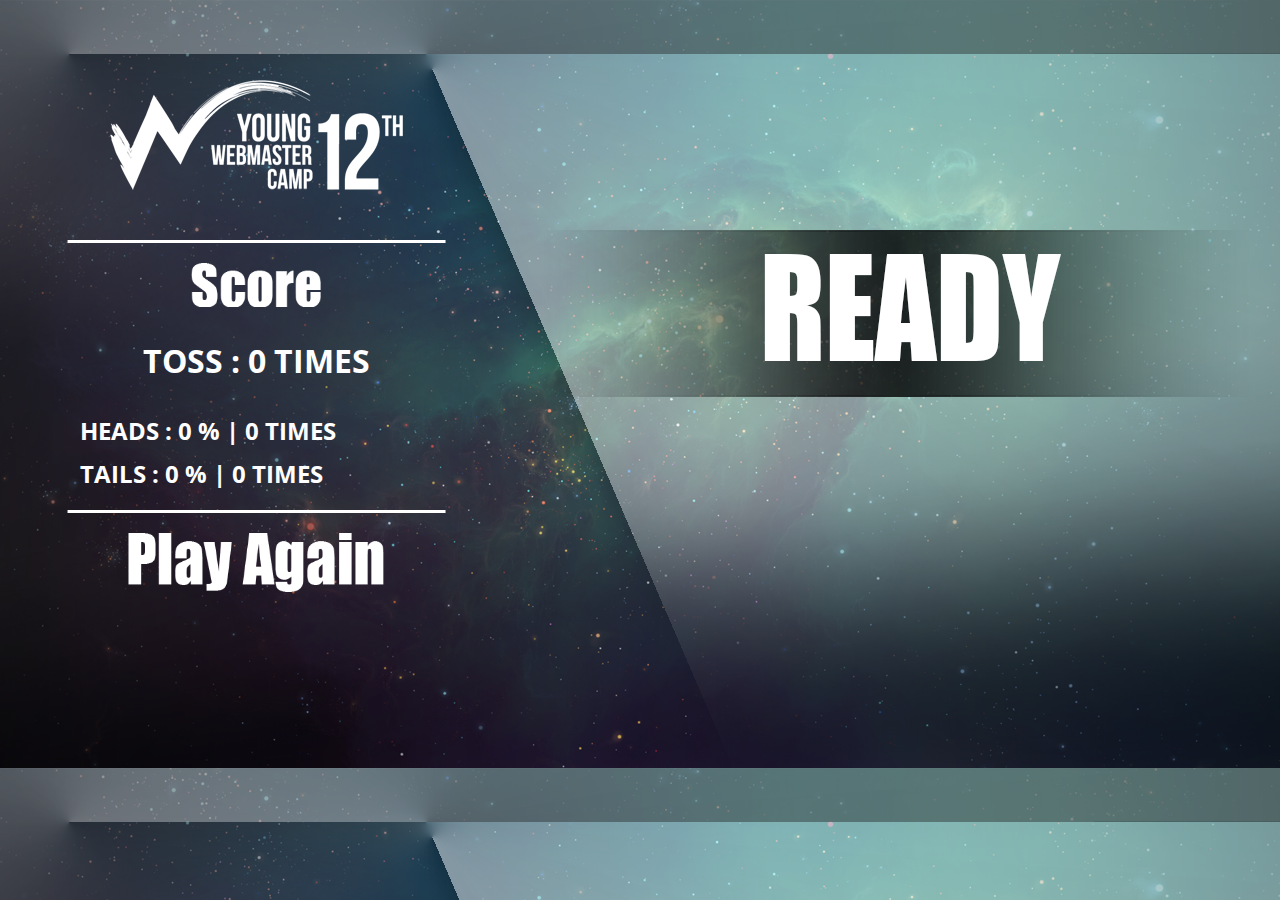
<file: hao-koi/index.html>
<!DOCTYPE html>
<html lang="en">
<head>
  <meta charset="UTF-8">
  <title>เกมส์ โยนเหรียญ (Coin Toss Games)</title>
  <link rel="stylesheet prefetch" href="css/animate.css">
  <link rel="stylesheet prefetch" href="css/style.css">
  <script src="js/jquery.js"></script>
  <script src="js/jquery.number.js"></script>
  <script src="js/jquery.number.min.js"></script>
 
  <script src="js/stopExecutionOnTimeout.js"></script>
  <script>
     $(document).ready(function () {
          $.preloadImages = function () {
              for (var i = 0; i < arguments.length; i++) {
                  if (window.CP.shouldStopExecution(1)) {
                      break;
                  }
                  $('<img />').attr('src', arguments[i]);
              }
              window.CP.exitedLoop(1);
          };
          $.preloadImages('images/heads.png', 'images/tails.png');
          $('h3').addClass('animated fadeInDown');
         
            var count = 0;
            var counterheads = 0;
            var countertails = 0;

          $(document).on('keyup',function(e) {
              var $keyup = e.keyCode;
              if($keyup === 67){//heads
                var side = 'heads';
              }else if($keyup === 86){//tails
                var side = 'tails';
              }else if($keyup === 82){//random
                var random = 'r';
              }
              $(".butts").click(function(event) {
                 count++;
                 $("#counter").html(count);  
              });

           if($(".butts")){

            $(".butts").unbind('click');  
            $(".butts").click(function() {
              $('#regTitle').css('margin-top','0px');

                  count++;
                  $("#counter").html(count);

                  if($keyup === 67 || $keyup === 86){
                    // var side = 'heads';
                    console.log(side);
                      if (side === 'heads') {
                      counterheads++;
                     
                      $('#regTitle').html('<img src="images/text-heads.png" >').addClass('animated pulse');
                      $('h3').addClass('animated pulse');
                      $('.image').html('<img class="heads" src="images/heads.png" width="400px"/>');
                      $('.heads').addClass('animated flip');
                      } else {
                          countertails++;
                         
                          $('#regTitle').html('<img src="images/text-tails.png" >');
                          $('h3').addClass('animated pulse');
                          $('.image').html('<img class="tails" src="images/tails.png" width="400px"/>');
                          $('.tails').addClass('animated flip');
                      }

                  } else if(random === 'r'){
                      console.log('r');

                      var flip = [
                              'heads',
                              'tails'
                          ];
                      var siderandom = flip[Math.floor(Math.random() * flip.length)];
                      if (siderandom === 'heads') {
                      counterheads++;
                     
                      $('#regTitle').html('<img src="images/text-heads.png" >').addClass('animated pulse');
                      $('h3').addClass('animated pulse');
                      $('.image').html('<img class="heads" src="images/heads.png" width="400px"/>');
                      $('.heads').addClass('animated flip');
                      } else {
                          countertails++;
                         
                          $('#regTitle').html('<img src="images/text-tails.png" >');
                          $('h3').addClass('animated pulse');
                          $('.image').html('<img class="tails" src="images/tails.png" width="400px"/>');
                          $('.tails').addClass('animated flip');
                      }
                  }
                  
                      var averageheads = counterheads *100/count;
                      $("#counterheads").html($.number( averageheads, 2)+' % | '+counterheads+' Times]');

                      var averagetails = countertails *100/count; 
                      $("#countertails").html(+$.number( averagetails,2)+' % | '+countertails+' Times]');  
              })  
            } 

          });  

    });
  </script>
</head>
<body>
    <div class="page"> 
      <div class="wrap">
         <div class="column1">
          <div class="logo"> <img src="images/logo.png" ></div>
           <div class="bar-score">
           <div class="line">
              <img src="images/line.png" >
           </div>
              <img src="images/score.png" width="130px" >
              <h3> Toss : <span id="counter">0</span> Times </h3>
              <div class="text-score">
                <h4>Heads : <span id="counterheads"> 0 % | 0 Times</span></h4> 
                <h4>Tails : <span id="countertails"> 0 % | 0 Times</span> </h4> 
              </div>
      
            </div>
           <div class="line">
              <img src="images/line.png" >
           </div> 

            <a href="#" class="butts"><img src="images/play.png" ></a>
        </div>
        <div class="column2">
          <div class="image"></div>

          <div id="regTitle" class="animated fadeInDown"><img src="images/ready.png" ></div>
        </div>     
      </div>
    </div>
</body>
</html>
</file>
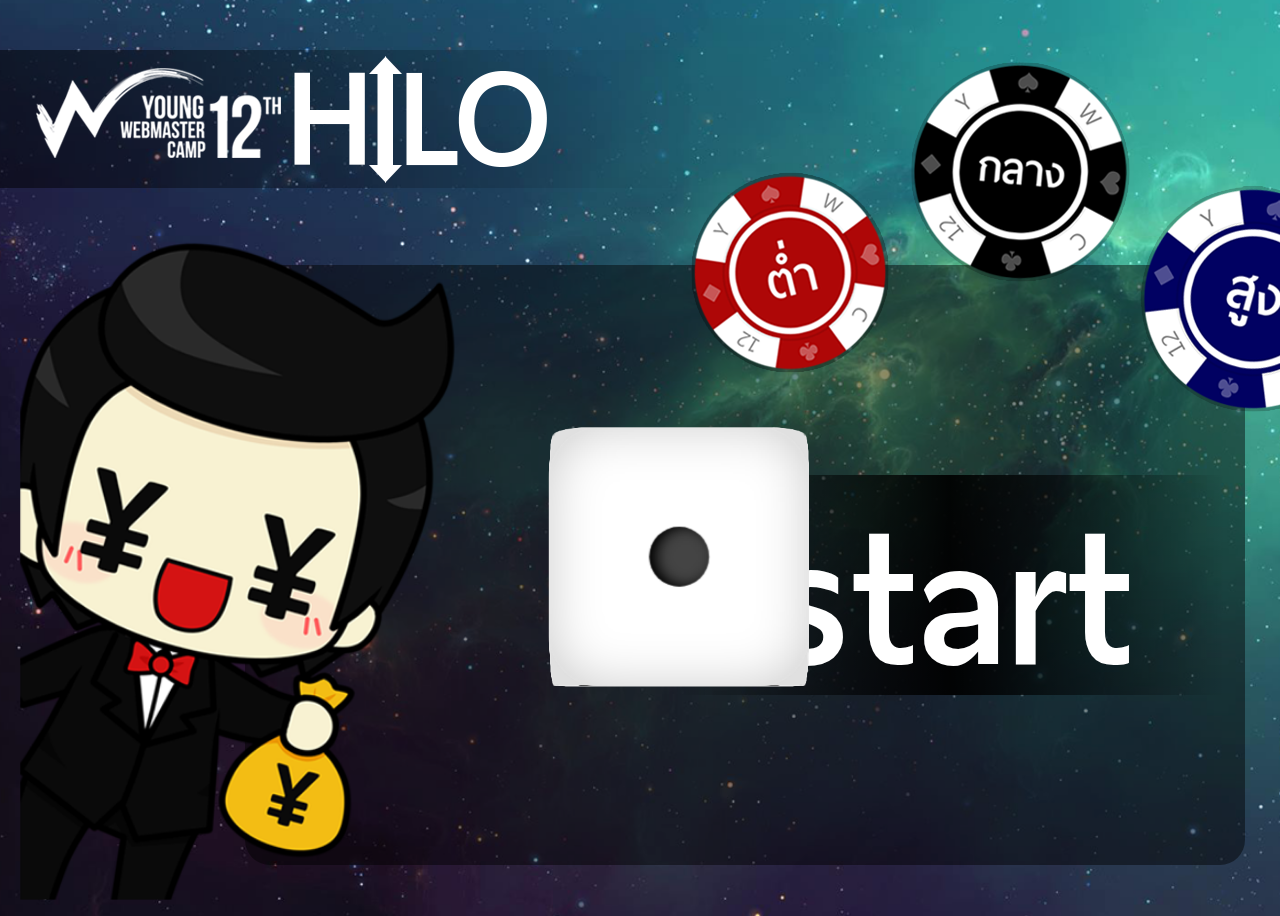
<file: hi-lo/index.html>
<html>
	<head>
		<meta charset="UTF-8">
		<link rel="stylesheet" href="style.css">
		<link rel="stylesheet" href="cube.css">
		<link rel="stylesheet" href="animation.css">
		<script src="http://code.jquery.com/jquery-1.11.0.min.js"></script>
		<script src="diceroller.js"></script>
		<script src="input.js"></script>
		<script src="jquery.simplemodal.1.4.4.min.js"></script>
	</head>
	<body>
        <div id="logo"></div>
        <div class="box">
	        <div class="row">
				<div class="wrapper">
					<section class="container-shapeD6">
					    <div id="shapeD6" class="show-side1">
					        <figure class="side1">
					        	<div class="dot center"></div>
					        </figure>
					        <div class="side front inner"></div>
					        <figure class="side2">
					        	<div class="dot dtop dleft"></div>
        						<div class="dot dbottom dright"></div>
					        </figure>
					        <div class="side top inner"></div>
					        <figure class="side3">
					        	<div class="dot dtop dleft"></div>
        						<div class="dot center"></div>
        						<div class="dot dbottom dright"></div>
					        </figure>
					        <div class="side right inner"></div>
					        <figure class="side4">
					        	<div class="dot dtop dleft"></div>
						        <div class="dot dtop dright"></div>
						        <div class="dot dbottom dleft"></div>
						        <div class="dot dbottom dright"></div>
					        </figure>
					        <div class="side left inner"></div>
					        <figure class="side5">
					        	<div class="dot center"></div>
								<div class="dot dtop dleft"></div>
								<div class="dot dtop dright"></div>
								<div class="dot dbottom dleft"></div>
								<div class="dot dbottom dright"></div>
					        </figure>
					        <div class="side bottom inner"></div>
					        <figure class="side6">
					        	<div class="dot dtop dleft"></div>
						        <div class="dot dtop dright"></div>
						        <div class="dot dbottom dleft"></div>
						        <div class="dot dbottom dright"></div>
						        <div class="dot center dleft"></div>
						        <div class="dot center dright"></div>
					        </figure>
					        <div class="side back inner"></div>
					        <div class="side cover x"></div>
					 	    <div class="side cover y"></div>
					        <div class="side cover z"></div>
					    </div>
					</section>
		    	</div>
		    </div>
		</div>
		<div class="panel">
			<div id="result">
				start
			</div>
		</div>
		<div class="low"></div>
		<div class="medium"></div>
		<div class="high"></div>
		<div class="mascot"></div>
		<audio id="effect">
			<source src="dice.mp3"></source>
		</audio>
	</body>

</html>
</file>
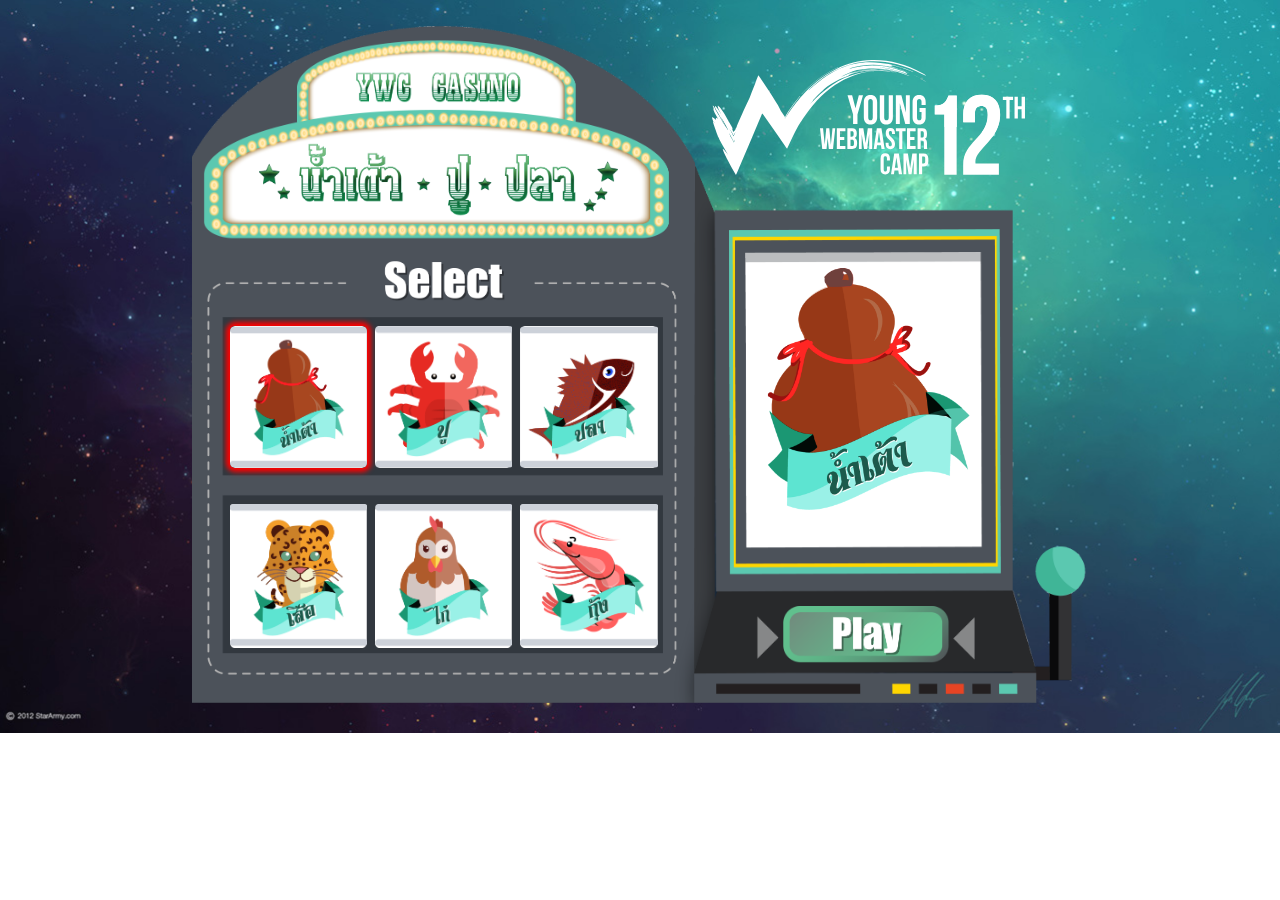
<file: nam-tao-pu-pla/index.html>
<!DOCTYPE html>

<html>

<head>
  <meta charset="UTF-8">
  <meta name="viewport">
  <script type="text/javascript" src="http://ajax.googleapis.com/ajax/libs/jquery/1.11.1/jquery.min.js"></script>
  <link rel="stylesheet" href="style.css">
  <script type="text/javascript" src="style.js"></script>
 
</head>
  
<body>

  <div class="casino">
    <img src="image/casinoGB1.png" width="100%">
    <img src="image/logoywc.svg" class="ywc">
    <img src="image/logo1.png" class="logo" width="40%">

    <div class="select">
      <div class="top">
        <img src="image/choice1.png">
        <img src="image/choice2.png">
        <img src="image/choice3.png">
      </div>
      <div class="bottom">
        <img src="image/choice4.png">
        <img src="image/choice5.png">
        <img src="image/choice6.png">
      </div>     
    </div>
    <div class="border"> </div>
    <img src="image/pic1.png" class="correct">
    <input src="image/play2.png" type="image"  class="play" tabindex="2">
    <img src="image/youwin.png" class="youwin">
    <img src="image/youlost.png" class="youlost">
  </div>
  
        
  
   
</body>

</html>
</file>
<file: hao-koi/css/style.css>
@import url(http://fonts.googleapis.com/css?family=Open+Sans:400,700);
body {
  font-family: 'Open Sans', sans-serif;
  text-transform: uppercase;
   margin: 0px 0px 0px 0px;
   background-image: url(../images/bg.png);
}
.page{
  margin: 0px 0px 0px 0px;
 
}
.wrap {
  width: 100%;
  /*max-width: 960px;*/
  height: auto;
  /*margin: 0 auto;*/
  /*margin-top: 80px;*/
}
.wrap img {
  display: block;
  margin: 0 auto;
}
.wrap h3 {
  text-align: center;
  color: #FFFFFF;
  position: relative;
  font-size: 2em;
}
.wrap h4 {
  color: #FFFFFF;
  position: relative;
  font-size: 1.5em;
  margin-top: 10px;
  margin-bottom: 10px;
}
.wrap .butts {
  display: block;
  cursor: pointer;
  border-radius: 0;
 
}
.wrap .butts img {
  width: 50%;
 
}
.wrap .butts span {
  position: relative;
  top: 20px;
  font-size: 2.5em;
  -webkit-transition: all .3s;
  -o-transition: all .3s;
  transition: all .3s;
  margin-left:auto; 
  margin-right:auto; 
  }

.butts:hover img {
  width: 60%;

  -webkit-transition: all .3s;
  -o-transition: all .3s;
  transition: all .3s;
}
.butts:hover span {
  top: 60px;
  font-size: 1em;
  -webkit-transition: all .3s;
  -o-transition: all .3s;
  transition: all .3s;
}
.bar-score{
  position: relative;
  font-color:#FFFFFF; 

}

.column1{
  width: 40%;
  height: 100hv;
  display: inline-block;
  float: left;
}

.column2{
  width: 60%;
   height: 100hv;
  display: inline-block;
  float: right;

}
.logo{
  margin-top:80px;
  margin-bottom: 50px; 
}
.line{
  margin-top: 20px;
  margin-bottom: 20px;
}
.image{
 padding-top: 80px;

}
#counterheads{
  color: #FFFFFF;
}
#countertails{
  color: #FFFFFF;
}
.counter{

}
#regTitle{
position: relative;
margin-top: 150px;
/*margin-left: 100px;*/
margin-right: auto;

}
.text-score{
  margin-left: 80px;
}
</file>
<file: hi-lo/style.css>
@font-face{
	font-family:'thaisans_neue';
	src:url("fonts/thaisans_neue/ThaiSansNeue-Bold.otf");
	src:url("fonts/thaisans_neue/ThaiSansNeue-Bold.ttf") format('truetype');
	font-weight:normal;
	font-style:normal;
}

body{
	height: 100%;
	overflow: hidden;
  background: url('img/bg.jpg');
  background-size: cover;
  font-family: thaisans_neue;
}
.wrapper{
	display: inline-block;
	padding-top: 10%;
	width: 30%;
	-webkit-transform: scale(1.3);
	-moz-transform: scale(1.3);
	-ms-transform: scale(1.3);
	-o-transform: scale(1.3);
	transform: scale(1.3); 
  position: absolute;
	left: 540px;
	top: 425px;
  width: 277px;
  height: 277px;
  z-index: 9;

}


.low {
  background: url("img/low.png") no-repeat;
  position: absolute;
  left: 691px;
  top: 172px;
  width: 202px;
  height: 205px;
/*  -webkit-transform: scale(0.95);
	-moz-transform: scale(0.95);
	-ms-transform: scale(0.95);
	-o-transform: scale(0.95);
	transform: scale(0.95); */
}
.high {
  background: url("img/high.png") no-repeat;
  position: absolute;
  left: 1140px;
  top: 185px;
  width: 230px;
  height: 231px;

}
.medium {
  background: url("img/medium.png") no-repeat;
  position: absolute;
  left: 911px;
  top: 62px;
  width: 243px;
  height: 224px;
}
.mascot {
  background: url("img/mascot.png") no-repeat;
  position: absolute;
	left: 40px;
	top: 273px;
  width: 395px;
  height: 602px;
	-webkit-transform: scale(1.1);
	-moz-transform: scale(1.1);
	-ms-transform: scale(1.1);
	-o-transform: scale(1.1);
	transform: scale(1.1); 

}
.panel{
	width: 1000px;
	height: 600px;
	background: rgba(0,0,0,0.45);
	position: absolute;
	bottom:35px;
	right: 35px;
	-webkit-border-radius: 25px;
	-moz-border-radius: 25px;
	-ms-border-radius: 25px;
	-o-border-radius: 25px;
	border-radius: 25px; 
}
#result{
	color:white;
	font-size: 15em;
	float: right;
	width: 55%;
	margin-top:210px;
	margin-right:20px;
	text-align: center;
	padding-bottom:20px;
	line-height: 200px;
	background: rgba(0,0,0,0);
	background: -moz-linear-gradient(left, rgba(0,0,0,0) 0%, rgba(0,0,0,0.93) 50%, rgba(0,0,0,0) 100%);
	background: -webkit-gradient(left top, right top, color-stop(0%, rgba(0,0,0,0)), color-stop(50%, rgba(0,0,0,0.93)), color-stop(100%, rgba(0,0,0,0)));
	background: -webkit-linear-gradient(left, rgba(0,0,0,0) 0%, rgba(0,0,0,0.93) 50%, rgba(0,0,0,0) 100%);
	background: -o-linear-gradient(left, rgba(0,0,0,0) 0%, rgba(0,0,0,0.93) 50%, rgba(0,0,0,0) 100%);
	background: -ms-linear-gradient(left, rgba(0,0,0,0) 0%, rgba(0,0,0,0.93) 50%, rgba(0,0,0,0) 100%);
	background: linear-gradient(to right, rgba(0,0,0,0) 0%, rgba(0,0,0,0.93) 50%, rgba(0,0,0,0) 100%);
	filter: progid:DXImageTransform.Microsoft.gradient( startColorstr='#000000', endColorstr='#000000', GradientType=1 );
}
#logo{
	background: url("img/logo.png") no-repeat;
  position: absolute;
  left: 0px;
  top: 50px;
  width: 1280px;
  height: 800px;
  z-index: 31;

}
</file>
<file: hi-lo/cube.css>
.container-shapeD6 {
      width: 200px;
      height: 200px;
      position: relative;
      margin: 0 auto;
      border: 1px none #CCC;
      -webkit-perspective: 1000px;
      -moz-perspective: 1000px;
      -ms-perspective: 1000px;
      -o-perspective: 1000px;
      perspective: 1000px;
      pointer-events: none;
    }

#shapeD6 {
  width: 100%;
  height: 100%;
  position: absolute;
  margin: -80px auto 0 auto;
  -webkit-transform-style: preserve-3d;
  -moz-transform-style: preserve-3d;
  -ms-transform-style: preserve-3d;
  -o-transform-style: preserve-3d;
  transform-style: preserve-3d;
  -webkit-transition: -webkit-transform 1s;
  -moz-transition: -moz-transform 1s;
  -o-transition: -o-transform 1s;
  transition: transform 1s;
}

#shapeD6 figure {
  display: block;
  position: absolute;
  width: 196px;
  height: 196px;
  line-height: 196px;
  font-size: 120px;
  font-weight: bold;
  color: white;
  text-align: center;
  margin: 0;
}

#shapeD6.panels-backface-invisible figure {
  -webkit-backface-visibility: hidden;
  -moz-backface-visibility: hidden;
  -ms-backface-visibility: hidden;
  -o-backface-visibility: hidden;
  backface-visibility: hidden;
}

#shapeD6 [class^=side]{
  position: absolute;
  width: 200px;
  height: 200px;
  background: #fff;
  box-shadow:inset 0 0 40px #ccc;
  border-radius: 40px;
}

#shapeD6 .side1  { background: white; }
#shapeD6 .side2   { background: white; }
#shapeD6 .side3  { background: white; }
#shapeD6 .side4   { background: white; }
#shapeD6 .side5    { background: white; }
#shapeD6 .side6 { background: white; }

.dot {
    position:absolute;
    width:46px;
    height:46px;
    border-radius:23px;
    background:#444;
    box-shadow:inset 5px 0 10px #000;
}
.dot.center {
    margin:77px 0 0 77px;
}
.dot.dtop {
    margin-top:20px;
}
.dot.dleft {
    margin-left:134px;
}
.dot.dright {
    margin-left:20px;
}
.dot.dbottom {
    margin-top:134px;
}
.dot.center.dleft {
    margin:77px 0 0 20px;
}
.dot.center.dright {
    margin:77px 0 0 134px;
}
#shapeD6 .cover {
    border-radius: 0;
}
#shapeD6 .cover.x {
    transform: rotateY(90deg);
    width: 199px;
    height: 199px;
}
#shapeD6 .cover.z {
    transform: rotateX(90deg);
}
#shapeD6 .front.inner  {
    transform: translateZ(99px);
}
#shapeD6 .back.inner {
    transform: rotateX(-180deg) translateZ(99px);
}
#shapeD6 .right.inner {
    transform: rotateY(90deg) translateZ(99px);
}
#shapeD6 .left.inner {
    transform: rotateY(-90deg) translateZ(99px);
}
#shapeD6 .top.inner {
    transform: rotateX(90deg) translateZ(99px);
}
#shapeD6 .bottom.inner {
    transform: rotateX(-90deg) translateZ(99px);
}
#shapeD6 .cover, #shapeD6 .inner {
    background: #e0e0e0;
    box-shadow: none;
}

#shapeD6 .side1  {
  -webkit-transform: translateZ( 100px );
  -moz-transform: translateZ( 100px );
  -ms-transform: translateZ( 100px );
  -o-transform: translateZ( 100px );
  transform: translateZ( 100px );
}
#shapeD6 .side2   {
  -webkit-transform: rotateX( -180deg ) translateZ( 100px );
  -moz-transform: rotateX( -180deg ) translateZ( 100px );
  -ms-transform: rotateX( -180deg ) translateZ( 100px );
  -o-transform: rotateX( -180deg ) translateZ( 100px );
  transform: rotateX( -180deg ) translateZ( 100px );
}
#shapeD6 .side3 {
  -webkit-transform: rotateY(   90deg ) translateZ( 100px );
  -moz-transform: rotateY(   90deg ) translateZ( 100px );
  -ms-transform: rotateY(   90deg ) translateZ( 100px );
  -o-transform: rotateY(   90deg ) translateZ( 100px );
  transform: rotateY(   90deg ) translateZ( 100px );
}
#shapeD6 .side4 {
  -webkit-transform: rotateY(  -90deg ) translateZ( 100px );
  -moz-transform: rotateY(  -90deg ) translateZ( 100px );
  -ms-transform: rotateY(  -90deg ) translateZ( 100px );
  -o-transform: rotateY(  -90deg ) translateZ( 100px );
  transform: rotateY(  -90deg ) translateZ( 100px );
}
#shapeD6 .side5 {
  -webkit-transform: rotateX(   90deg ) translateZ( 100px );
  -moz-transform: rotateX(   90deg ) translateZ( 100px );
  -ms-transform: rotateX(   90deg ) translateZ( 100px );
  -o-transform: rotateX(   90deg ) translateZ( 100px );
  transform: rotateX(   90deg ) translateZ( 100px );
}
#shapeD6 .side6 {
  -webkit-transform: rotateX(  -90deg ) translateZ( 100px );
  -moz-transform: rotateX(  -90deg ) translateZ( 100px );
  -ms-transform: rotateX(  -90deg ) translateZ( 100px );
  -o-transform: rotateX(  -90deg ) translateZ( 100px );
  transform: rotateX(  -90deg ) translateZ( 100px );
}
#shapeD6.show-side1 {
  -webkit-transform: translateZ( -100px );
  -moz-transform: translateZ( -100px );
  -ms-transform: translateZ( -100px );
  -o-transform: translateZ( -100px );
  transform: translateZ( -100px );
}
#shapeD6.show-side2 {
  -webkit-transform: translateZ( -100px ) rotateX( -180deg );
  -moz-transform: translateZ( -100px ) rotateX( -180deg );
  -ms-transform: translateZ( -100px ) rotateX( -180deg );
  -o-transform: translateZ( -100px ) rotateX( -180deg );
  transform: translateZ( -100px ) rotateX( -180deg );
}
#shapeD6.show-side3 {
  -webkit-transform: translateZ( -100px ) rotateY(  -90deg );
  -moz-transform: translateZ( -100px ) rotateY(  -90deg );
  -ms-transform: translateZ( -100px ) rotateY(  -90deg );
  -o-transform: translateZ( -100px ) rotateY(  -90deg );
  transform: translateZ( -100px ) rotateY(  -90deg );
}
#shapeD6.show-side4 {
  -webkit-transform: translateZ( -100px ) rotateY(   90deg );
  -moz-transform: translateZ( -100px ) rotateY(   90deg );
  -ms-transform: translateZ( -100px ) rotateY(   90deg );
  -o-transform: translateZ( -100px ) rotateY(   90deg );
  transform: translateZ( -100px ) rotateY(   90deg );
}
#shapeD6.show-side5 {
  -webkit-transform: translateZ( -100px ) rotateX(  -90deg );
  -moz-transform: translateZ( -100px ) rotateX(  -90deg );
  -ms-transform: translateZ( -100px ) rotateX(  -90deg );
  -o-transform: translateZ( -100px ) rotateX(  -90deg );
  transform: translateZ( -100px ) rotateX(  -90deg );
}
#shapeD6.show-side6 {
  -webkit-transform: translateZ( -100px ) rotateX(   90deg );
  -moz-transform: translateZ( -100px ) rotateX(   90deg );
  -ms-transform: translateZ( -100px ) rotateX(   90deg );
  -o-transform: translateZ( -100px ) rotateX(   90deg );
  transform: translateZ( -100px ) rotateX(   90deg );
}
</file>
<file: hi-lo/animation.css>
/* Keyframes */


@-webkit-keyframes spinD4 {
    0%   {
        -webkit-transform: rotateX(0deg) rotateY(0deg) rotateZ(0deg);
        transform: rotateX(0deg) rotateY(0deg) rotateZ(0deg);
    }
    100%   {
        -webkit-transform: rotateX(0deg) rotateY(360deg) rotateZ(360deg);
        transform: rotateX(0deg) rotateY(360deg) rotateZ(360deg);
    }
}


/* Keyframes */


@-moz-keyframes spinD4 {
    0%   {
        -moz-transform: rotateX(0deg) rotateY(0deg) rotateZ(0deg);
        transform: rotateX(0deg) rotateY(0deg) rotateZ(0deg);
    }
    100%   {
        -moz-transform: rotateX(0deg) rotateY(360deg) rotateZ(360deg);
        transform: rotateX(0deg) rotateY(360deg) rotateZ(360deg);
    }
}


/* Keyframes */


@-o-keyframes spinD4 {
    0%   {
        -o-transform: rotateX(0deg) rotateY(0deg) rotateZ(0deg);
        transform: rotateX(0deg) rotateY(0deg) rotateZ(0deg);
    }
    100%   {
        -o-transform: rotateX(0deg) rotateY(360deg) rotateZ(360deg);
        transform: rotateX(0deg) rotateY(360deg) rotateZ(360deg);
    }
}


/* Keyframes */


@keyframes spinD4 {
    0%   {
        -webkit-transform: rotateX(0deg) rotateY(0deg) rotateZ(0deg);
        -moz-transform: rotateX(0deg) rotateY(0deg) rotateZ(0deg);
        -ms-transform: rotateX(0deg) rotateY(0deg) rotateZ(0deg);
        -o-transform: rotateX(0deg) rotateY(0deg) rotateZ(0deg);
        transform: rotateX(0deg) rotateY(0deg) rotateZ(0deg);
    }
    100%   {
        -webkit-transform: rotateX(0deg) rotateY(360deg) rotateZ(360deg);
        -moz-transform: rotateX(0deg) rotateY(360deg) rotateZ(360deg);
        -ms-transform: rotateX(0deg) rotateY(360deg) rotateZ(360deg);
        -o-transform: rotateX(0deg) rotateY(360deg) rotateZ(360deg);
        transform: rotateX(0deg) rotateY(360deg) rotateZ(360deg);
    }
}

@-webkit-keyframes spinD6 {
    0%   {
        -webkit-transform: translateZ(-100px) rotateX(0deg) rotateY(0deg) ;
        transform: translateZ(-100px) rotateX(0deg) rotateY(0deg) ;
    }
    100%   {
        -webkit-transform: translateZ(-100px) rotateX(360deg) rotateY(360deg) ;
        transform: translateZ(-100px) rotateX(360deg) rotateY(360deg) ;
    }
}

@-moz-keyframes spinD6 {
    0%   {
        -moz-transform: translateZ(-100px) rotateX(0deg) rotateY(0deg) ;
        transform: translateZ(-100px) rotateX(0deg) rotateY(0deg) ;
    }
    100%   {
        -moz-transform: translateZ(-100px) rotateX(360deg) rotateY(360deg) ;
        transform: translateZ(-100px) rotateX(360deg) rotateY(360deg) ;
    }
}

@-o-keyframes spinD6 {
    0%   {
        -o-transform: translateZ(-100px) rotateX(0deg) rotateY(0deg) ;
        transform: translateZ(-100px) rotateX(0deg) rotateY(0deg) ;
    }
    100%   {
        -o-transform: translateZ(-100px) rotateX(360deg) rotateY(360deg) ;
        transform: translateZ(-100px) rotateX(360deg) rotateY(360deg) ;
    }
}

@keyframes spinD6 {
    0%   {
        -webkit-transform: translateZ(-100px) rotateX(0deg) rotateY(0deg) ;
        -moz-transform: translateZ(-100px) rotateX(0deg) rotateY(0deg) ;
        -ms-transform: translateZ(-100px) rotateX(0deg) rotateY(0deg) ;
        -o-transform: translateZ(-100px) rotateX(0deg) rotateY(0deg) ;
        transform: translateZ(-100px) rotateX(0deg) rotateY(0deg) ;
    }
    100%   {
        -webkit-transform: translateZ(-100px) rotateX(360deg) rotateY(360deg) ;
        -moz-transform: translateZ(-100px) rotateX(360deg) rotateY(360deg) ;
        -ms-transform: translateZ(-100px) rotateX(360deg) rotateY(360deg) ;
        -o-transform: translateZ(-100px) rotateX(360deg) rotateY(360deg) ;
        transform: translateZ(-100px) rotateX(360deg) rotateY(360deg) ;
    }
}

@-webkit-keyframes spinD8 {
    0%   {
        -webkit-transform-origin: 135px 200px;
        -webkit-transform: rotateX(-45deg) rotateY(0deg);
    }
    100%   {
        -webkit-transform-origin: 135px 200px;
        -webkit-transform: rotateX(315deg) rotateY(360deg);
    }
}
@-moz-keyframes spinD8 {
    0%   {
        -webkit-transform-origin: 135px 200px;
        -webkit-transform: rotateX(-45deg) rotateY(0deg);
    }
    100%   {
        -webkit-transform-origin: 135px 200px;
        -webkit-transform: rotateX(315deg) rotateY(360deg);
    }
}
@-o-keyframes spinD8 {
    0%   {
        -webkit-transform-origin: 135px 200px;
        -webkit-transform: rotateX(-45deg) rotateY(0deg);
    }
    100%   {
        -webkit-transform-origin: 135px 200px;
        -webkit-transform: rotateX(315deg) rotateY(360deg);
    }
}
@keyframes spinD8 {
    0%   {
        -webkit-transform-origin: 135px 200px;
        -webkit-transform: rotateX(-45deg) rotateY(0deg);
    }
    100%   {
        -webkit-transform-origin: 135px 200px;
        -webkit-transform: rotateX(315deg) rotateY(360deg);
    }
}

@-webkit-keyframes spinD10 {
    0%   {
        -webkit-transform: rotateX(25deg) rotateY(0deg) scaleY(0.7);

    }
    100%   {
        -webkit-transform: rotateX(385deg) rotateY(360deg) scaleY(0.7);

    }
}

@-webkit-keyframes spinD12 {
    0%   {
        -webkit-transform: rotateX(0deg) rotateY(0deg);
        transform: rotateX(0deg) rotateY(0deg);
    }
    100%   {
        -webkit-transform: rotateX(360deg) rotateY(360deg);
        transform: rotateX(360deg) rotateY(360deg);
    }
}

@-moz-keyframes spinD12 {
    0%   {
        -moz-transform: rotateX(0deg) rotateY(0deg);
        transform: rotateX(0deg) rotateY(0deg);
    }
    100%   {
        -moz-transform: rotateX(360deg) rotateY(360deg);
        transform: rotateX(360deg) rotateY(360deg);
    }
}

@-o-keyframes spinD12 {
    0%   {
        -o-transform: rotateX(0deg) rotateY(0deg);
        transform: rotateX(0deg) rotateY(0deg);
    }
    100%   {
        -o-transform: rotateX(360deg) rotateY(360deg);
        transform: rotateX(360deg) rotateY(360deg);
    }
}

@keyframes spinD12 {
    0%   {
        -webkit-transform: rotateX(0deg) rotateY(0deg);
        -moz-transform: rotateX(0deg) rotateY(0deg);
        -ms-transform: rotateX(0deg) rotateY(0deg);
        -o-transform: rotateX(0deg) rotateY(0deg);
        transform: rotateX(0deg) rotateY(0deg);
    }
    100%   {
        -webkit-transform: rotateX(360deg) rotateY(360deg);
        -moz-transform: rotateX(360deg) rotateY(360deg);
        -ms-transform: rotateX(360deg) rotateY(360deg);
        -o-transform: rotateX(360deg) rotateY(360deg);
        transform: rotateX(360deg) rotateY(360deg);
    }
}

@-webkit-keyframes spinD20 {
    0%   {
        -webkit-transform: rotateX(0deg) rotateY(0deg);
        transform: rotateX(0deg) rotateY(0deg);
    }
    100%   {
        -webkit-transform: rotateX(360deg) rotateY(360deg);
        transform: rotateX(360deg) rotateY(360deg);
    }
}

@-moz-keyframes spinD20 {
    0%   {
        -moz-transform: rotateX(0deg) rotateY(0deg);
        transform: rotateX(0deg) rotateY(0deg);
    }
    100%   {
        -moz-transform: rotateX(360deg) rotateY(360deg);
        transform: rotateX(360deg) rotateY(360deg);
    }
}

@-o-keyframes spinD20 {
    0%   {
        -o-transform: rotateX(0deg) rotateY(0deg);
        transform: rotateX(0deg) rotateY(0deg);
    }
    100%   {
        -o-transform: rotateX(360deg) rotateY(360deg);
        transform: rotateX(360deg) rotateY(360deg);
    }
}

@keyframes spinD20 {
    0%   {
        -webkit-transform: rotateX(0deg) rotateY(0deg);
        -moz-transform: rotateX(0deg) rotateY(0deg);
        -ms-transform: rotateX(0deg) rotateY(0deg);
        -o-transform: rotateX(0deg) rotateY(0deg);
        transform: rotateX(0deg) rotateY(0deg);
    }
    100%   {
        -webkit-transform: rotateX(360deg) rotateY(360deg);
        -moz-transform: rotateX(360deg) rotateY(360deg);
        -ms-transform: rotateX(360deg) rotateY(360deg);
        -o-transform: rotateX(360deg) rotateY(360deg);
        transform: rotateX(360deg) rotateY(360deg);
    }
}


/* Animation Classes */

.animationD4 {
    -webkit-animation: spinD4 1s linear 2;
    -moz-animation: spinD4 1s linear 2;
    -o-animation: spinD4 1s linear 2;
    animation: spinD4 1s linear 2;
}

.animationD6 {
    -webkit-animation: spinD6 1s linear 2;
    -moz-animation: spinD6 1s linear 2;
    -o-animation: spinD6 1s linear 2;
    animation: spinD6 1s linear 2;
}

.animationD8 {
    -webkit-animation: spinD8 1s linear 2;
    -moz-animation: spinD8 1s linear 2;
    -o-animation: spinD8 1s linear 2;
    animation: spinD8 1s linear 2;
}

.animationD10 {
    -webkit-animation: spinD10 1s linear 2;
    -moz-animation: spinD10 1s linear 2;
    -o-animation: spinD10 1s linear 2;
    animation: spinD10 1s linear 2;
}

.animationD12 {
    -webkit-animation: spinD12 1s linear 2;
    -moz-animation: spinD12 1s linear 2;
    -o-animation: spinD12 1s linear 2;
    animation: spinD12 1s linear 2;
}

.animationD20 {
    -webkit-animation: spinD20 1s linear 2;
    -moz-animation: spinD20 1s linear 2;
    -o-animation: spinD20 1s linear 2;
    animation: spinD20 1s linear 2;
}
</file>
<file: nam-tao-pu-pla/style.css>
* {
    padding:0px;
    margin:0px;
}

body {
    background-image: url('image/bg.jpg');
    background-repeat:no-repeat;
    width: 100%;
    height: 100%;
    background-position: center;
    background-size: cover;
    text-align: center;
}

input{ 
    outline:none; 
}

.casino {
    position: relative;
    width:70%;
    margin: auto;
    margin: 2% auto;
}
.casino .logo {
    position: absolute;
    top:16.5%;
    left:7.5%;
}
.casino .select {
    position: absolute;
    left: 4.2%;
    top:44%;  
    width: 80%;
    text-align: left;
}
.select img {display: inline-block; width: 19.2%; margin-right: 0.5%;}
.select img:hover {
    box-shadow: 0px 0px 4px 2px #01DFD7;
    border-radius: 5px;
    cursor: pointer;
}

.select img.active{
    box-shadow: 0px 0px 5px 4px red;
    border-radius: 5px;
}

.select .bottom {margin-top:4.4%;}
.casino .play {
    position: absolute;
    width: 20%;
    bottom: 6.4%;
    right: 14.7%;
}
.casino .play:hover{ 
    cursor: pointer;
}

.casino .play.disable:hover {cursor: default;}

.casino .correct {
    position: absolute; 
    height:37%;
    top:34.5%;
    right:11.4%;
}
.border.picture {
    position:absolute; 
    background-color:#F2F5A9; 
    width: 26.3%; 
    height:42.2%; 
    top:34.6%; 
    right:11.9%;
}
.casino .youlost,
.casino .youwin {
    position: absolute; 
    width: 22%; 
    top:71.5%; 
    right:14%;
}
.casino .youlost {right: 14.5%}
.casino .ywc {
    position: absolute;
    width:35%;
    top:5%;
    right:7%;
}
</file>
